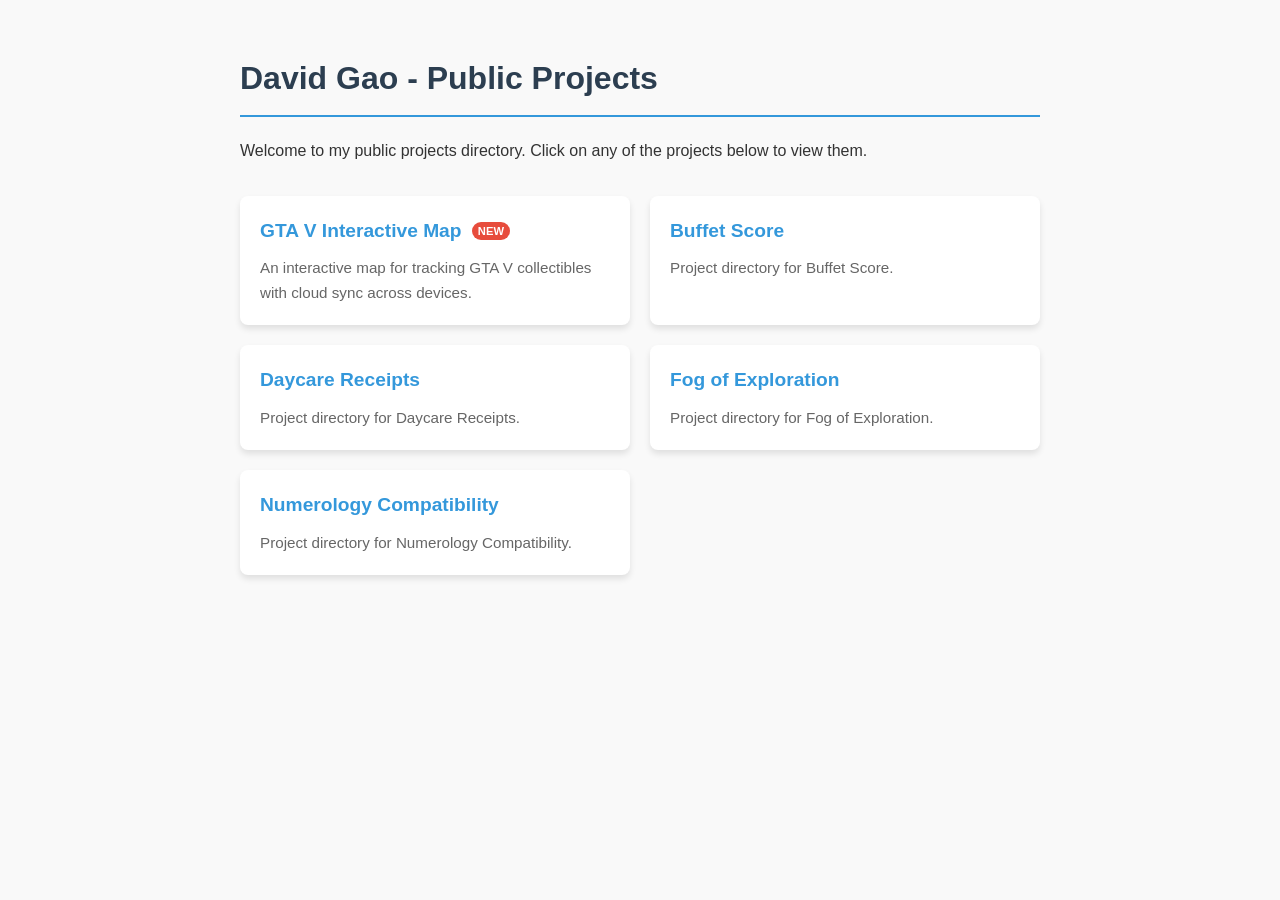
<file: index.html>
<!DOCTYPE html>
<html lang="en">
<head>
    <meta charset="UTF-8">
    <meta name="viewport" content="width=device-width, initial-scale=1.0">
    <title>David Gao's Public Projects</title>
    <style>
        body {
            font-family: -apple-system, BlinkMacSystemFont, "Segoe UI", Roboto, Helvetica, Arial, sans-serif;
            line-height: 1.6;
            color: #333;
            max-width: 800px;
            margin: 0 auto;
            padding: 2rem;
            background-color: #f9f9f9;
        }
        h1 {
            color: #2c3e50;
            border-bottom: 2px solid #3498db;
            padding-bottom: 10px;
        }
        .project-list {
            list-style: none;
            padding: 0;
            display: grid;
            grid-template-columns: repeat(auto-fill, minmax(300px, 1fr));
            gap: 20px;
            margin-top: 2rem;
        }
        .project-card {
            background: white;
            border-radius: 8px;
            padding: 20px;
            box-shadow: 0 4px 6px rgba(0,0,0,0.1);
            transition: transform 0.2s, box-shadow 0.2s;
        }
        .project-card:hover {
            transform: translateY(-5px);
            box-shadow: 0 6px 12px rgba(0,0,0,0.15);
        }
        .project-card a {
            text-decoration: none;
            color: #3498db;
            font-size: 1.2rem;
            font-weight: bold;
            display: block;
            margin-bottom: 10px;
        }
        .project-card a:hover {
            color: #2980b9;
        }
        .project-card p {
            margin: 0;
            color: #666;
            font-size: 0.95rem;
        }
        .new-badge {
            background-color: #e74c3c;
            color: white;
            font-size: 0.7rem;
            padding: 3px 6px;
            border-radius: 12px;
            vertical-align: middle;
            margin-left: 5px;
            font-weight: bold;
        }
    </style>
</head>
<body>
    <h1>David Gao - Public Projects</h1>
    <p>Welcome to my public projects directory. Click on any of the projects below to view them.</p>

    <ul class="project-list">
        <li class="project-card">
            <a href="gta5-map/">GTA V Interactive Map <span class="new-badge">NEW</span></a>
            <p>An interactive map for tracking GTA V collectibles with cloud sync across devices.</p>
        </li>
        <li class="project-card">
            <a href="buffet_score/">Buffet Score</a>
            <p>Project directory for Buffet Score.</p>
        </li>
        <li class="project-card">
            <a href="daycare-receipts/">Daycare Receipts</a>
            <p>Project directory for Daycare Receipts.</p>
        </li>
        <li class="project-card">
            <a href="fog-of-exploration/">Fog of Exploration</a>
            <p>Project directory for Fog of Exploration.</p>
        </li>
        <li class="project-card">
            <a href="numerology-compatibility/">Numerology Compatibility</a>
            <p>Project directory for Numerology Compatibility.</p>
        </li>
    </ul>
</body>
</html>
</file>
